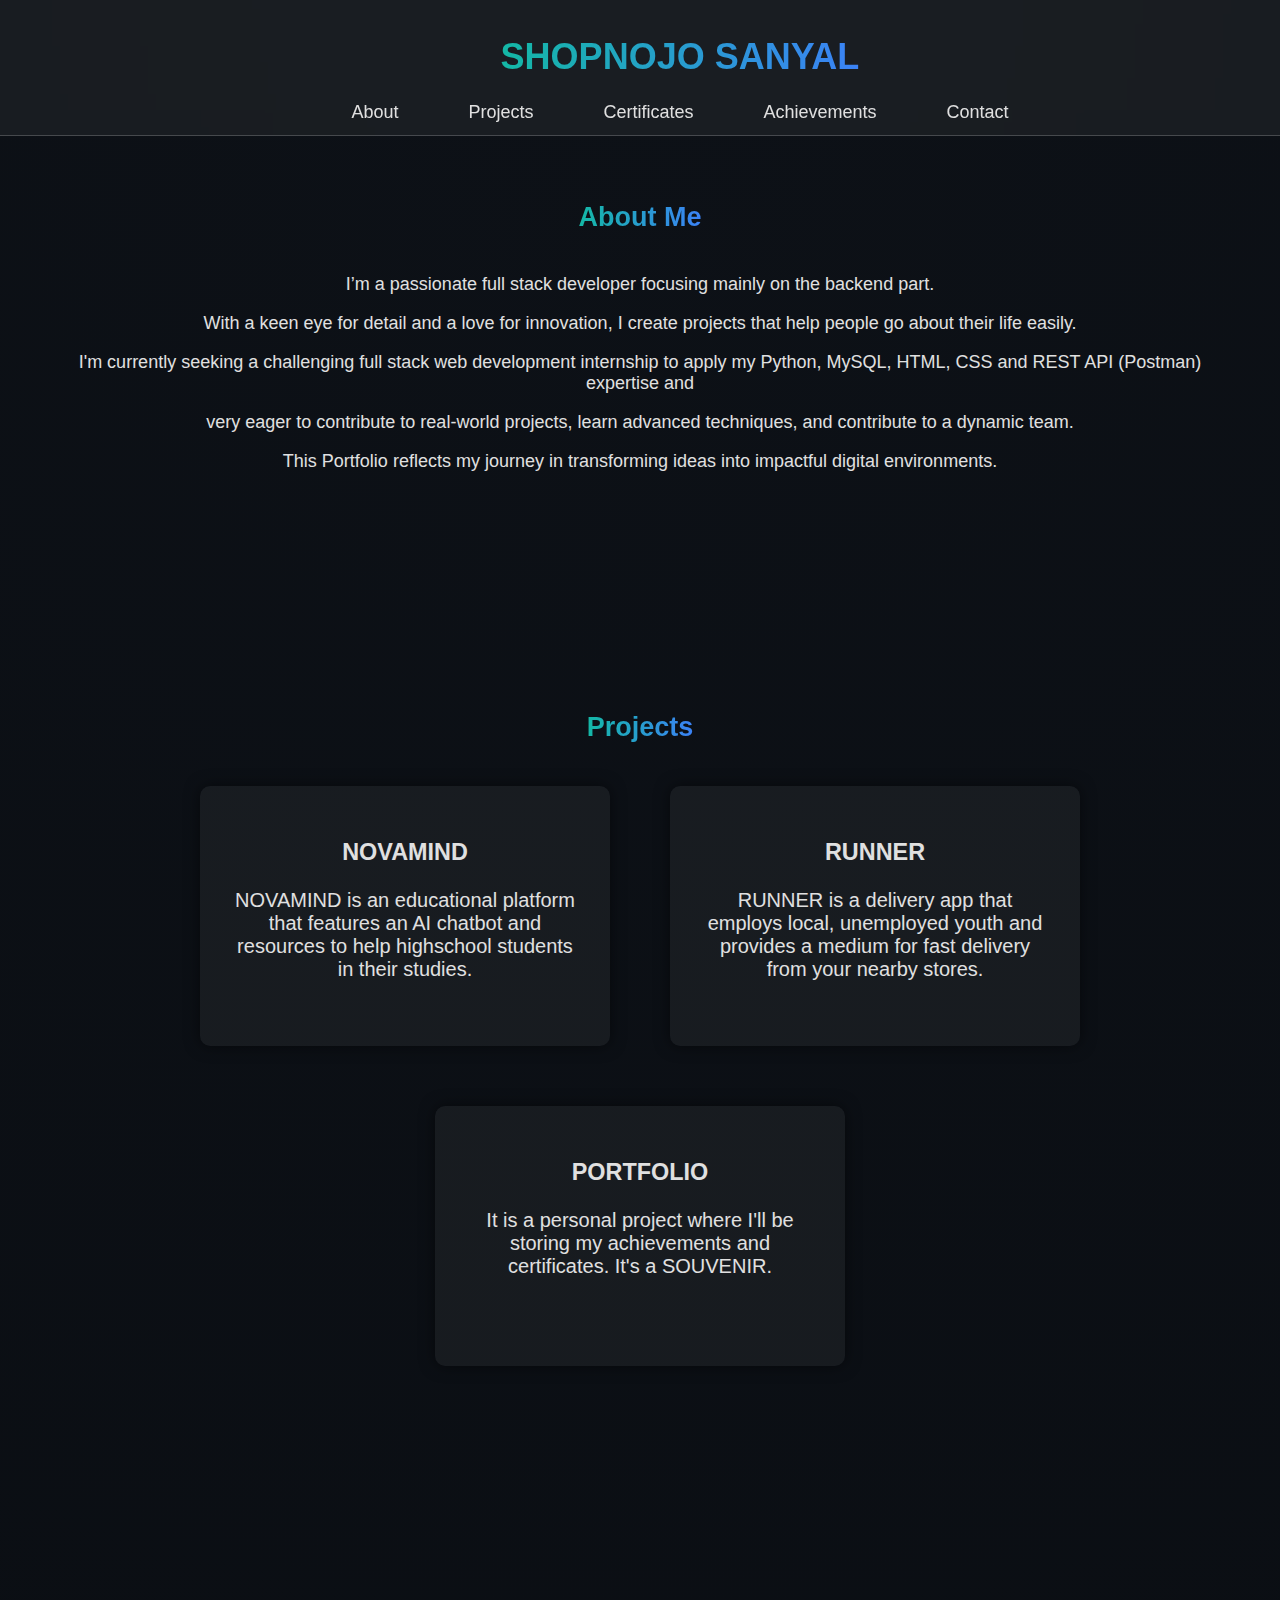
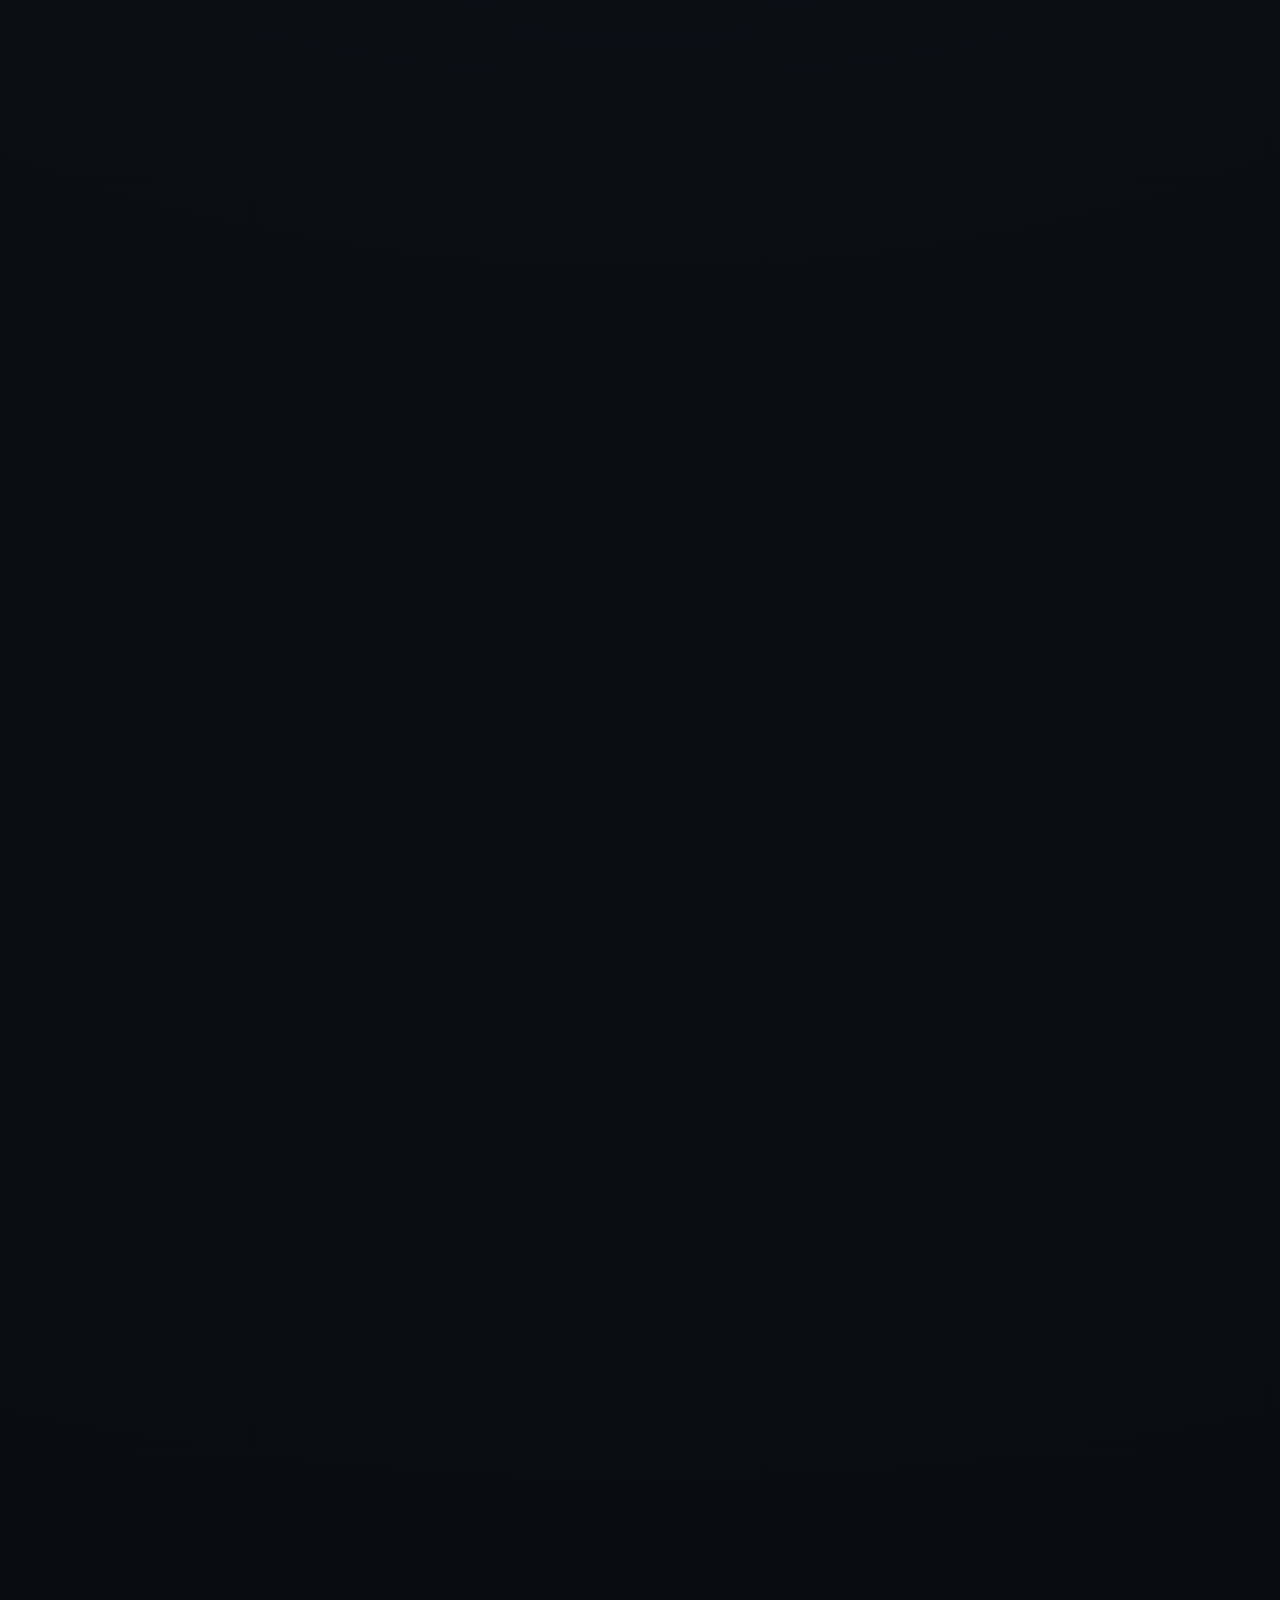
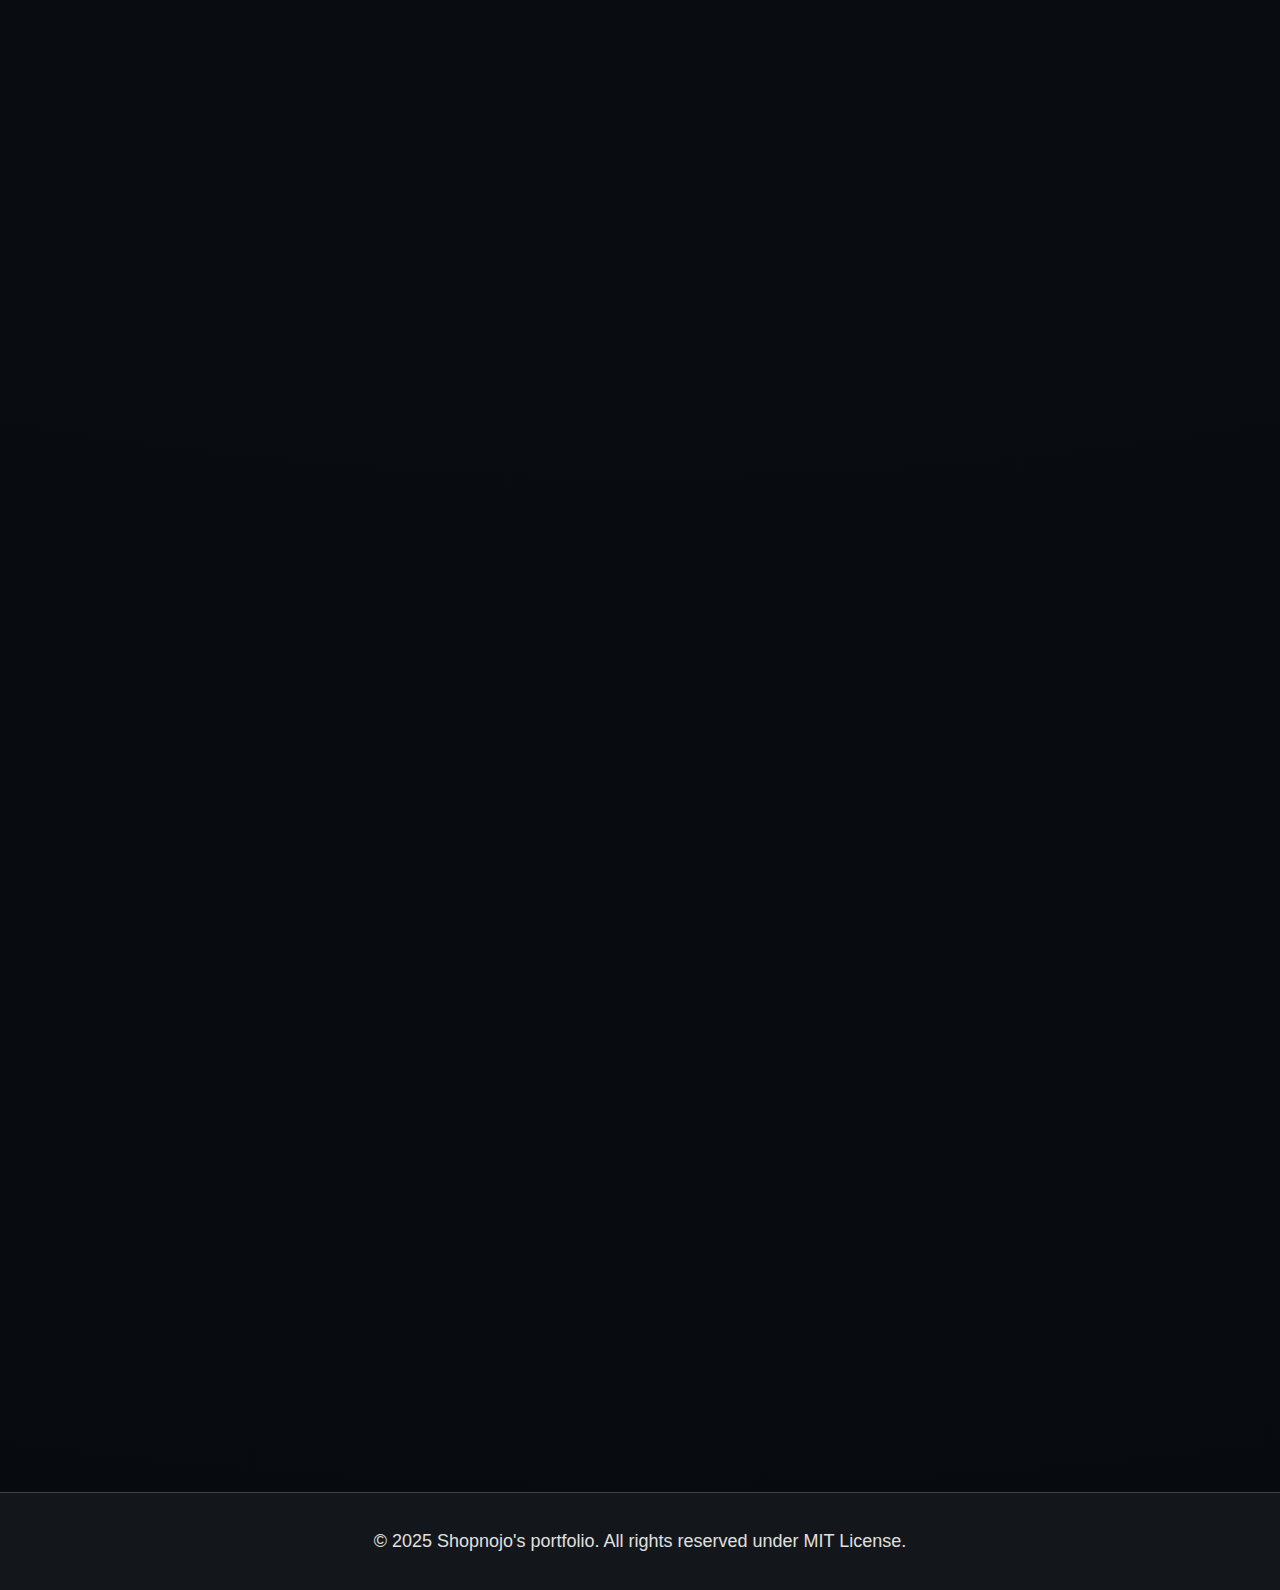
<file: index.html>
<!DOCTYPE html>
<html lang="en">
<head>
    <meta charset="UTF-8">
    <meta name="viewport" content="width=device-width, initial-scale=1.0">
    <title>Portfolio</title>
    <link rel="stylesheet" href="style.css">
    <script defer src="script.js"></script>
</head>
<body>

    <!-- 🔹 Header & Navigation -->
    <header>
        <h1 class="gradient-text">SHOPNOJO SANYAL</h1>
        <nav>
            <ul>
                <li><a href="#about">About</a></li>
                <li><a href="#projects">Projects</a></li>
                <li><a href="#certificates">Certificates</a></li>
                <li><a href="#achievements">Achievements</a></li>
                <li><a href="#contact">Contact</a></li>
            </ul>
        </nav>
    </header>

    <!-- 🔹 About Section -->
    <section id="about" class="fade-in">
        <h2 class="gradient-text">About Me</h2>
        <p>I’m a passionate full stack developer focusing mainly on the backend part.</p>
        <P>With a keen eye for detail and a love for innovation, I create projects that help people go about their life easily.</P>
        <p>I'm currently seeking a challenging full stack web development internship to apply my Python, MySQL, HTML, CSS and REST API (Postman) expertise and</p>      
        <p>very eager to contribute to real-world projects, learn advanced techniques, and contribute to a dynamic team.</p> 
        <P>This Portfolio reflects my journey in transforming ideas into impactful digital environments.</p>
    </section>

    <!-- 🔹 Projects Section -->
    <section id="projects" class="fade-in">
        <h2 class="gradient-text">Projects</h2>
        <div class="projects-grid">
            <div class="project-card">
                <h3>NOVAMIND</h3>
                <p>NOVAMIND is an educational platform that features an AI chatbot and resources to help highschool students in their studies.</p>
            </div>
            <div class="project-card">
                <h3>RUNNER</h3>
                <p>RUNNER is a delivery app that employs local, unemployed youth and provides a medium for fast delivery from your nearby stores.</p>   
            </div>
            <div class="project-card">
                <h3>PORTFOLIO</h3>
                <p>It is a personal project where I'll be storing my achievements and certificates. It's a SOUVENIR.</a></p>   
            </div>
    </section>

    <!-- 🔹 Certificates Section -->
    <section id="certificates" class="fade-in">
        <h2 class="gradient-text">Certificates</h2>
        <div class="certificates-grid">
            <div class="certificate">
                <img src="Basics of DSA (1).png" alt="Basics of DSA">
                <p>Basics of DSA</p>
            </div>
            <div class="certificate">
                <img src="IBM certificate_page-0001 (1).jpg" alt="IBM: Introduction to Sofware Engineering">
                <p>IBM: Introduction to Sofware Engineering</p>
            </div>
            <div class="certificate">
                <img src="Postman API.jpg" alt="Postman API">
                <p>POSTMAN API</p>
            </div>
            <div class="certificate">
                <img src="MLSA (1).png" alt="MLSA">
                <p>MICROSOFT STUDENT AMBASSADOR(BETA)</p>
            </div>
            <div class="certificate">
                <img src="Introduction to AI (1).png" alt="INTAI">
                <p>Introduction to ARTIFICIAL INTELLIGENCE</p>
            </div>
            <div class="certificate">
                <img src="introduction to Generative_AI_Certificate (1).png" alt="INTGAI">
                <p>Introduction to GENERATIVE ARTIFICIAL INTELLIGENCE</p>
            </div>
    </section>

    <!-- 🔹 Achievements Section -->
    <section id="achievements" class="fade-in">
        <h2 class="gradient-text">Achievements</h2>
        <div class="achievements-grid">
            <div class="achievement">
                <h3>TECHTRIX 2025</h3>
                <p>RUNNER-UP IN TECHTRIX: SOFTWARE DEVELOPMENT FOR "NOVAMIND" AT RCC INSTITUTE OF INFORMATION TECHNOLOGY</p> 
            </div>
            <div class="achievement">
                <h3>CONVOLUTION 2025</h3>
                <p>FINISHED IN TOP 15 FOR PRESENTING "RUNNER" AT JADAVPUR UNIVERSITY</p> 
            </div>
            <div class="achievement">
                <h3>MORE TO COME!!</h3>
                <p></p> 
            </div>
    </section>

    <!-- 🔹 Contact Section -->
    <section id="contact" class="fade-in">
        <h2 class="gradient-text">Contact Me</h2>
        <p>Email: shopnojosanyal07@gmail.com</p>
        <p>LinkedIn: <a href="https://www.linkedin.com/in/shopnojo-sanyal-564387322?utm_source=share&utm_campaign=share_via&utm_content=profile&utm_medium=android_app" target="_blank">Shopnojo Sanyal</a></p>
        <p>GitHub: <a href="https://github.com/Shopnojo" target="_blank">Shopnojo Sanyal</a></p>
    </section>

    <!-- 🔹 Footer -->
    <footer>
        <p>© 2025 Shopnojo's portfolio. All rights reserved under MIT License.</p>
    </footer>

</body>
</html>
</file>
<file: style.css>
/* 🌌 Apple UI-Inspired Theme */
:root {
    --bg-color: #070A0E;
    --text-color: #E0E0E0;
    --primary-gradient: linear-gradient(90deg, #14B8A6, #3B82F6);
    --glass-bg: rgba(255, 255, 255, 0.05);
    --border-color: rgba(255, 255, 255, 0.2);
    --shadow-color: rgba(0, 0, 0, 0.5);
}

/* 🔹 Enable Smooth Scrolling */
html {
    scroll-behavior: smooth;
}

/* 🔹 Dark Background with Animation */
body {
    font-family: -apple-system, BlinkMacSystemFont, "SF Pro Display", "San Francisco", Arial, sans-serif;
    background: radial-gradient(circle at top, #0D1117, #070A0E);
    color: var(--text-color);
    margin: 0;
    padding-top: 80px; /* Prevent content from hiding behind header */
    font-size: 18px;
    scroll-behavior: smooth;
}

/* 🎨 Gradient Text */
.gradient-text {
    background: var(--primary-gradient);
    -webkit-background-clip: text;
    -webkit-text-fill-color: transparent;
    display: inline-block;
}

/* 🔹 Centered Header */
header {
    position: fixed;
    width: 100%;
    top: 0;
    left: 0;
    background: var(--glass-bg);
    padding: 12px 40px;
    text-align: center;
    backdrop-filter: blur(10px);
    border-bottom: 1px solid var(--border-color);
    z-index: 1000;
}

/* 🔹 Centered Navigation */
nav {
    display: flex;
    justify-content: center;
}

nav ul {
    list-style: none;
    display: flex;
    gap: 40px;
    padding: 0;
    margin: 0;
    flex-wrap: wrap;
}

nav ul li a {
    text-decoration: none;
    color: var(--text-color);
    font-size: 18px;
    padding: 10px 15px;
    border-radius: 8px;
    transition: 0.3s ease;
}

nav ul li a:hover {
    background: var(--primary-gradient);
    -webkit-background-clip: text;
    -webkit-text-fill-color: transparent;
}

/* 🔹 Sections */
section {
    padding: 100px 60px;
    text-align: center;
    opacity: 0;
    transform: translateY(30px);
    transition: opacity 0.6s ease-out, transform 0.6s ease-out;
}

/* When a section becomes visible */
section.visible {
    opacity: 1;
    transform: translateY(0);
}

/* 🔹 Centered Grid Layout */
.projects-grid, .certificates-grid, .achievements-grid {
    display: flex;
    flex-wrap: wrap;
    justify-content: center;
    align-items: center;
    gap: 60px;
    margin-top: 20px;
}

/* 🔹 Larger Project & Certificate Tiles */
.project-card, .certificate, .achievement {
    background: var(--glass-bg);
    padding: 30px;
    border-radius: 10px;
    width: 350px;
    height: 200px;
    text-align: center;
    font-size: 20px;
    box-shadow: 0 0 15px var(--shadow-color);
    transition: transform 0.3s ease-out, box-shadow 0.3s ease-out;
}
.certificates-grid{
    display: grid;
    grid-template-columns: repeat(auto-fit, minmax(400px, 1fr));
    gap: 80px;
    justify-content: center;
    align-items: center;
    margin-top: 20px;
    position: relative;
    z-index: 1;
}
.certificate {
    background: var(--glass-bg);
    padding: 20px;
    border-radius: 10px;
    width: 100%;
    max-width: 500px;  /* Set max-width to prevent overlap */
    text-align: center;
    font-size: 18px;
    box-shadow: 0 0 15px var(--shadow-color);
    transition: transform 0.3s ease-out, box-shadow 0.3s ease-out;
}

.certificate img {
    width: 100%; /* Ensure it scales properly */
    height: auto;
    border-radius: 8px;
}
.certificate-container {
    position: relative;
    width: fit-content;
    padding: 20px;
    background: rgba(255, 255, 255, 0.1); /* Glassmorphic effect */
    border-radius: 12px;
    box-shadow: 0 0 15px rgba(0, 0, 0, 0.2);
    display: flex;
    flex-direction: column;
    align-items: center;
    justify-content: center;
    flex-wrap: wrap;  /* ✅ Allows certificates to wrap */
    justify-content: center;  /* ✅ Centers the items */
    gap: 20px; /* ✅ Adds spacing between tiles */
    display: grid;
    grid-template-columns: repeat(3, 1fr); /* ✅ 3 per row */
    gap: 20px; /* ✅ Space between tiles */
    justify-content: center;
    max-width: 300px; /* ✅ Adjust based on your design */
    width: 100%;
}
.certificate-container::before {
    content: "";
    position: absolute;
    top: 0;
    left: 0;
    width: 100%;
    height: 100%;
    background: rgba(255, 255, 255, 0.05);
    border-radius: 12px;
    z-index: -1;
}
.certificate {
    width: 100%;
    max-width: 500px;  /* Set a max-width */
    height: auto;
    display: block;
}

.project-card:hover, .certificate:hover, .achievement:hover {
    transform: translateY(-8px) scale(1.05);
    box-shadow: 0 10px 25px rgba(0, 255, 255, 0.3);
}

/* 🔹 Footer */
footer {
    background-color: rgba(255, 255, 255, 0.05);
    text-align: center;
    padding: 20px;
    margin-top: 20px;
    border-top: 1px solid var(--border-color);
}
</file>
